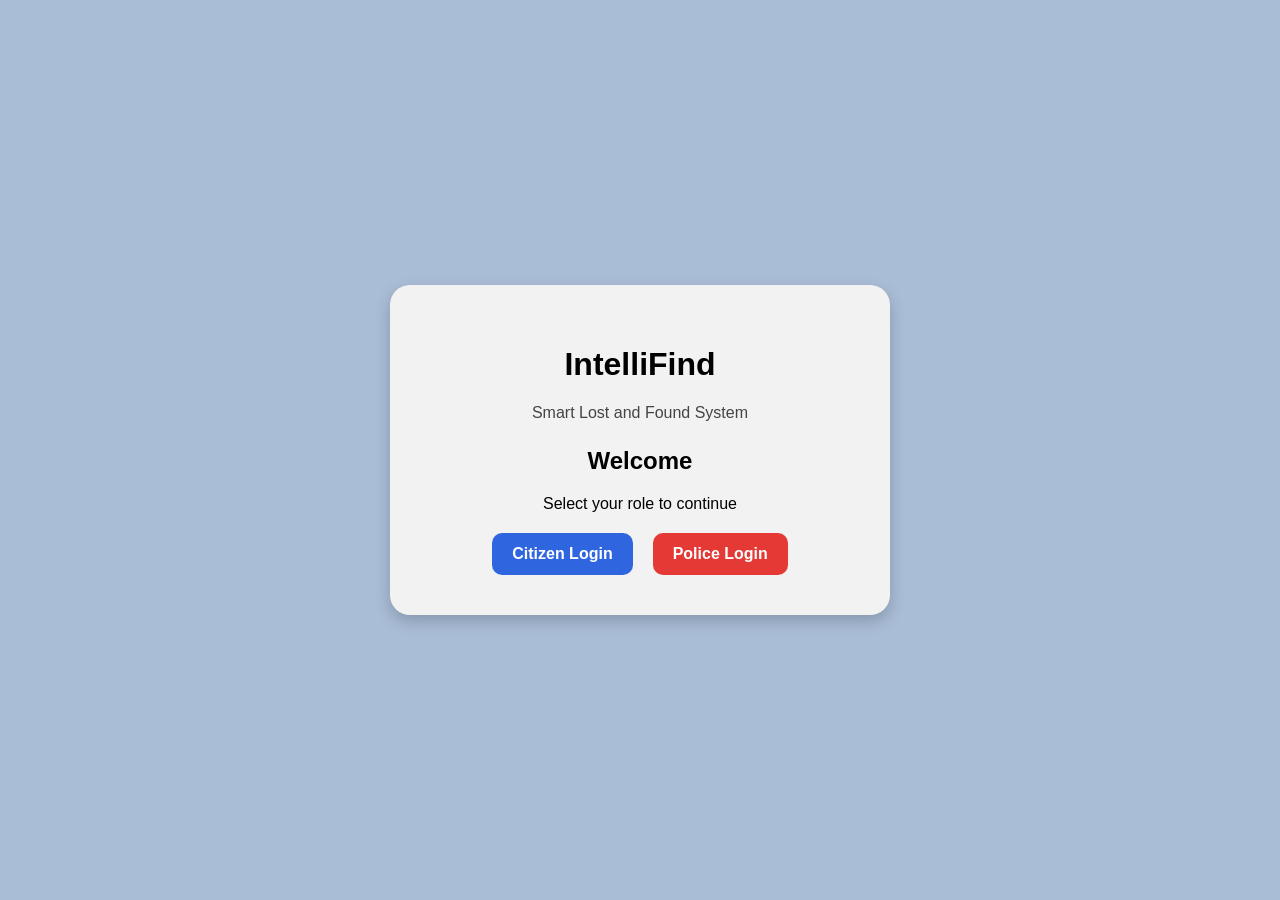
<file: index.html>
<!DOCTYPE html>
<html lang="en">

<head>
<meta charset="UTF-8">
<meta name="viewport" content="width=device-width, initial-scale=1.0">

<title>IntelliFind</title>

<style>

body{
font-family: Arial, sans-serif;
background:#a9bdd6;
margin:0;
height:100vh;
display:flex;
justify-content:center;
align-items:center;
}

.container{
display:flex;
justify-content:center;
align-items:center;
width:100%;
}

.card{
background:#f2f2f2;
padding:40px;
border-radius:20px;
width:420px;
text-align:center;
box-shadow:0 6px 15px rgba(0,0,0,0.2);
}

.subtitle{
color:#444;
margin-bottom:25px;
}

.role-buttons{
display:flex;
justify-content:center;
gap:20px;
margin-top:20px;
}

.btn{
padding:12px 20px;
background:#2f66e0;
color:white;
text-decoration:none;
border-radius:10px;
font-weight:bold;
transition:0.3s;
}

.btn:hover{
background:#1d4ed8;
transform:scale(1.05);
}

.police{
background:#e53935;
}

.police:hover{
background:#c62828;
}

</style>

</head>

<body>

<div class="container">

<div class="card">

<h1>IntelliFind</h1>
<p class="subtitle">Smart Lost and Found System</p>

<h2>Welcome</h2>
<p>Select your role to continue</p>

<div class="role-buttons">

<a href="citizen.html" class="btn">Citizen Login</a>

<a href="police.html" class="btn police">Police Login</a>

</div>

</div>

</div>

</body>
</html>
</file>
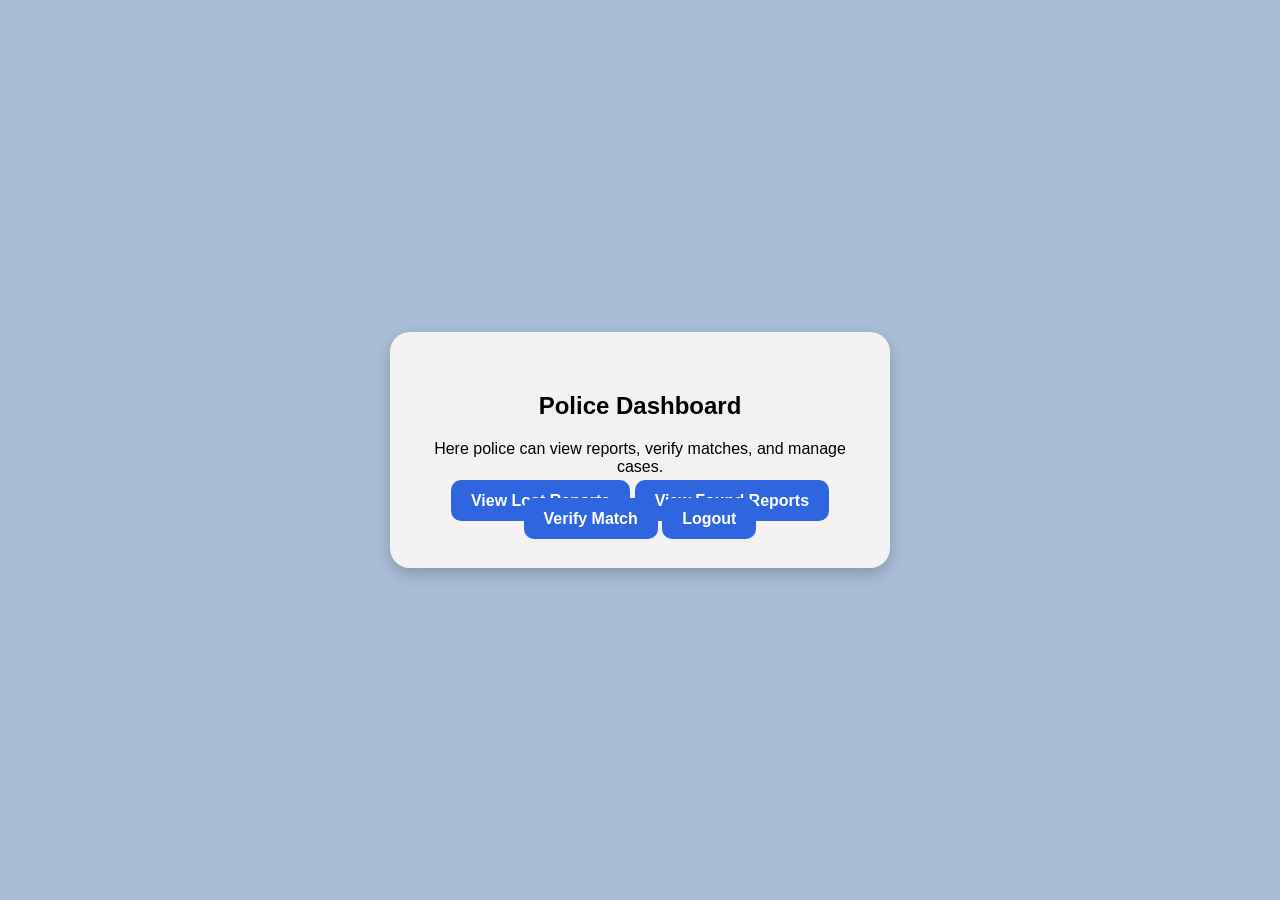
<file: dashboard.html>
<!DOCTYPE html>
<html lang="en">
<head>
  <meta charset="UTF-8">
  <meta name="viewport" content="width=device-width, initial-scale=1.0">
  <title>Police Dashboard - IntelliFind</title>
  <link rel="stylesheet" href="style.css">
</head>
<body>
  <div class="container">
    <div class="card">
      <h2>Police Dashboard</h2>
      <p>Here police can view reports, verify matches, and manage cases.</p>
      <div class="buttons">
        <a href="#" class="btn">View Lost Reports</a>
        <a href="#" class="btn">View Found Reports</a>
        <a href="#" class="btn">Verify Match</a>
        <a href="index.html" class="btn">Logout</a>
      </div>
    </div>
  </div>
</body>
</html>
</file>
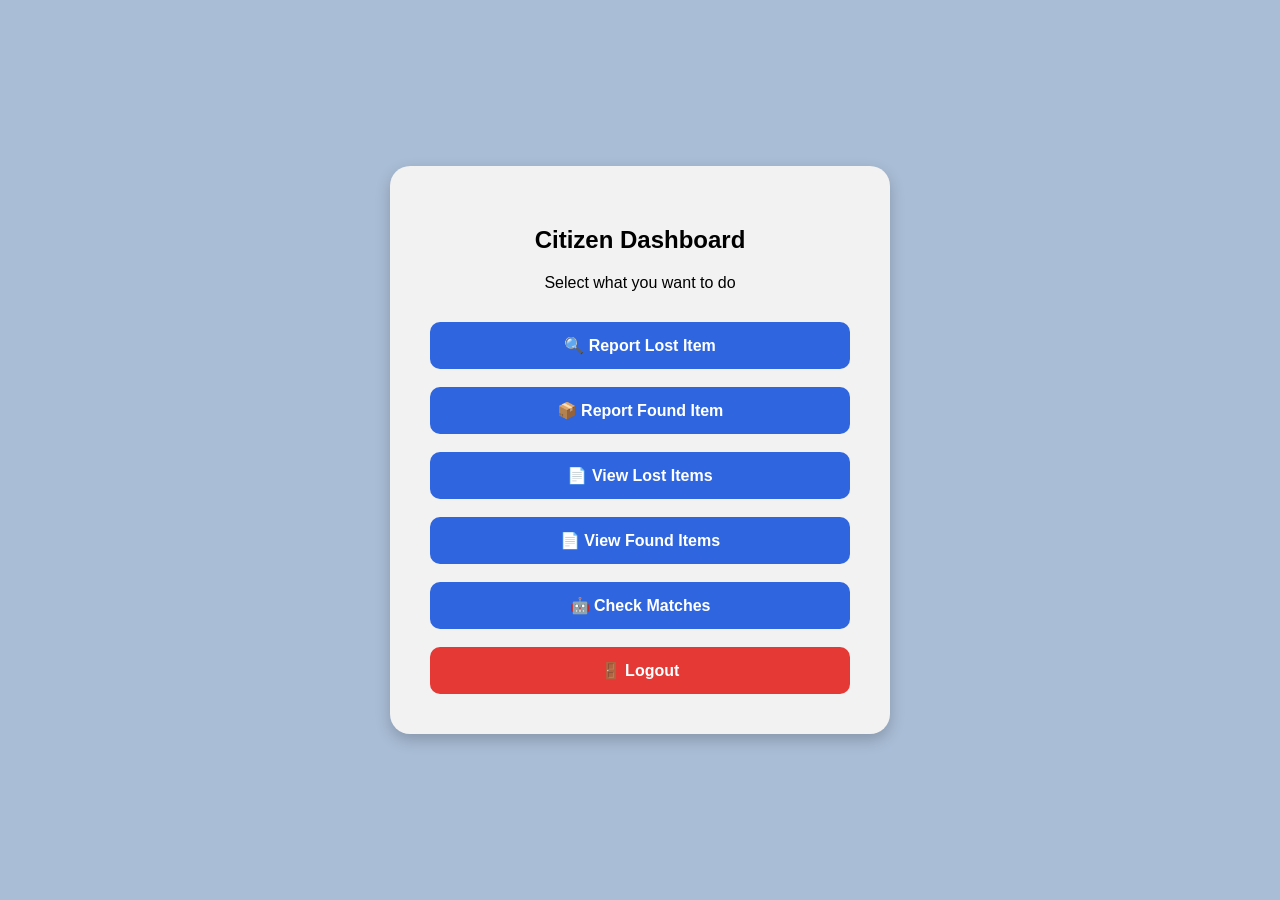
<file: dashboard321.html>
<!DOCTYPE html>
<html>

<head>
<title>Citizen Dashboard</title>
<link rel="stylesheet" href="style.css">

<style>
.dashboard-buttons{
width:100%;
display:flex;
flex-direction:column;
gap:18px;
margin-top:30px;
}

.dashboard-buttons a{
display:block;
width:100%;
padding:14px;
text-align:center;
background:#2f66e0;
color:white;
text-decoration:none;
border-radius:10px;
font-weight:bold;
font-size:16px;
box-sizing:border-box;
}

.dashboard-buttons a:hover{
background:#1d4ed8;
}

.dashboard-buttons .logout{
background:#e53935;
}

.dashboard-buttons .logout:hover{
background:#c62828;
}
</style>

</head>

<body>

<div class="container">

<div class="card">

<h2>Citizen Dashboard</h2>
<p>Select what you want to do</p>

<div class="dashboard-buttons">

<a href="lostform.html">🔍 Report Lost Item</a>

<a href="foundform.html">📦 Report Found Item</a>

<a href="viewlost.html">📄 View Lost Items</a>

<a href="viewfound.html">📄 View Found Items</a>

<a href="match.html">🤖 Check Matches</a>

<a href="index.html" class="logout">🚪 Logout</a>

</div>

</div>

</div>

</body>
</html>
</file>
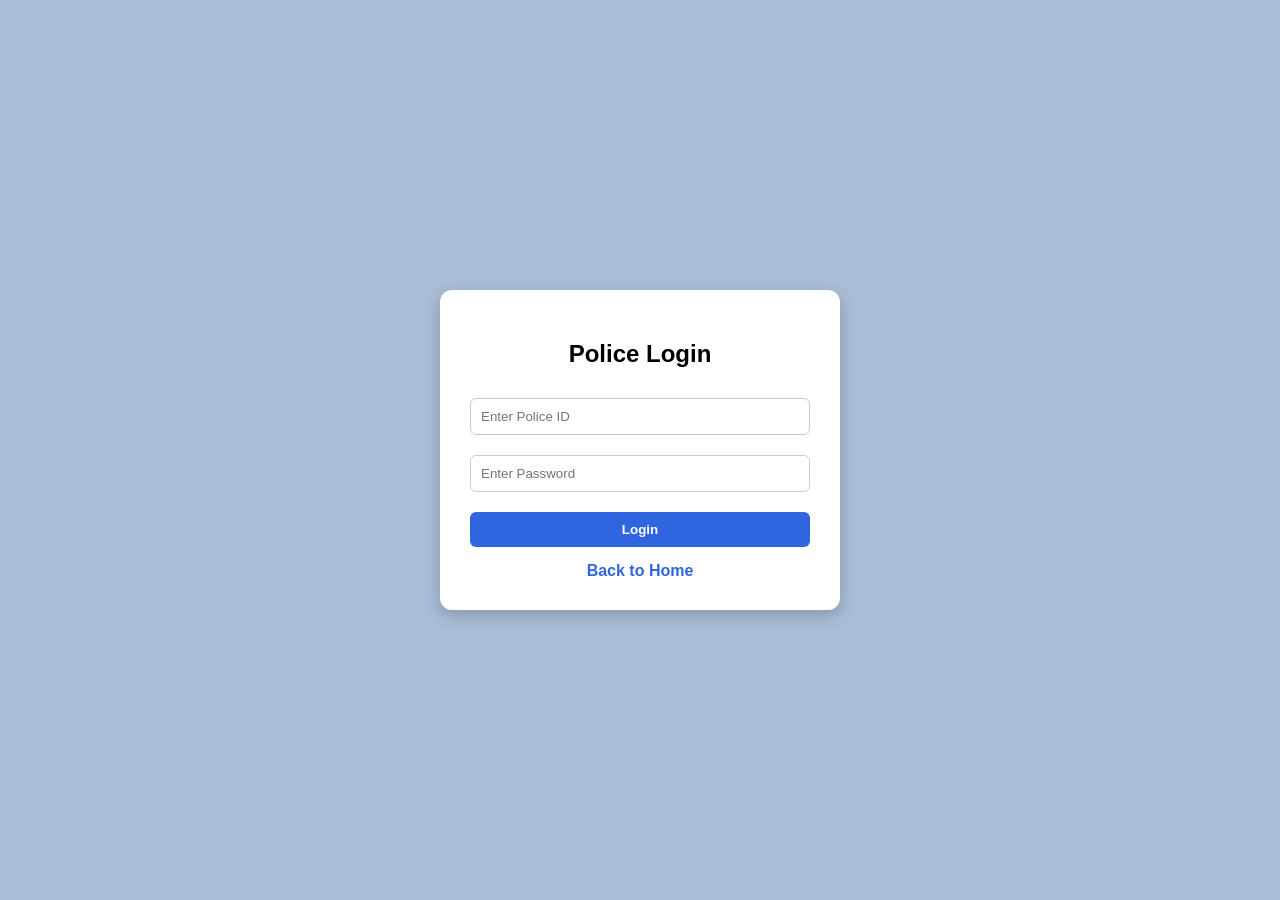
<file: police.html>
<!DOCTYPE html>
<html>
<head>
  <title>Police Login</title>
  <style>
    body{
      font-family: Arial, sans-serif;
      background:#a9bdd6;
      display:flex;
      justify-content:center;
      align-items:center;
      height:100vh;
      margin:0;
    }

    .card{
      background:white;
      padding:30px;
      border-radius:12px;
      width:340px;
      text-align:center;
      box-shadow:0 5px 15px rgba(0,0,0,0.2);
    }

    input{
      width:100%;
      padding:10px;
      margin:10px 0;
      box-sizing:border-box;
      border:1px solid #ccc;
      border-radius:6px;
    }

    button{
      width:100%;
      padding:10px;
      background:#2f66e0;
      color:white;
      border:none;
      border-radius:6px;
      cursor:pointer;
      margin-top:10px;
      font-weight:bold;
    }

    button:hover{
      background:#1d4ed8;
    }

    .back{
      display:block;
      margin-top:15px;
      text-decoration:none;
      color:#2f66e0;
      font-weight:bold;
    }
  </style>
</head>
<body>

  <div class="card">
    <h2>Police Login</h2>

    <input type="text" id="policeId" placeholder="Enter Police ID">
    <input type="password" id="policePassword" placeholder="Enter Password">

    <button onclick="loginPolice()">Login</button>

    <a href="index.html" class="back">Back to Home</a>
  </div>

  <script>
    function loginPolice() {
      const policeId = document.getElementById("policeId").value.trim();
      const policePassword = document.getElementById("policePassword").value.trim();

      const correctPoliceId = "CMRPOLICE01";
      const correctPassword = "police123";

      if (policeId === correctPoliceId && policePassword === correctPassword) {
        alert("Police Login Successful");
        window.location.href = "policedashboard.html";
      } else {
        alert("Invalid Police ID or Password");
      }
    }
  </script>

</body>
</html>
</file>
<file: style.css>
body{
font-family: Arial, sans-serif;
background:#a9bdd6;
margin:0;
height:100vh;
display:flex;
justify-content:center;
align-items:center;
}

.container{
display:flex;
justify-content:center;
align-items:center;
width:100%;
}

.card{
background:#f2f2f2;
padding:40px;
border-radius:20px;
width:420px;
text-align:center;
box-shadow:0 6px 15px rgba(0,0,0,0.2);
}

.subtitle{
color:#444;
margin-bottom:25px;
}

.role-buttons{
display:flex;
justify-content:center;
gap:20px;
margin-top:20px;
}

.btn{
padding:12px 20px;
background:#2f66e0;
color:white;
text-decoration:none;
border-radius:10px;
font-weight:bold;
transition:0.3s;
}

.btn:hover{
background:#1d4ed8;
transform:scale(1.05);
}

.police{
background:#e53935;
}

.police:hover{
background:#c62828;
}
</file>
